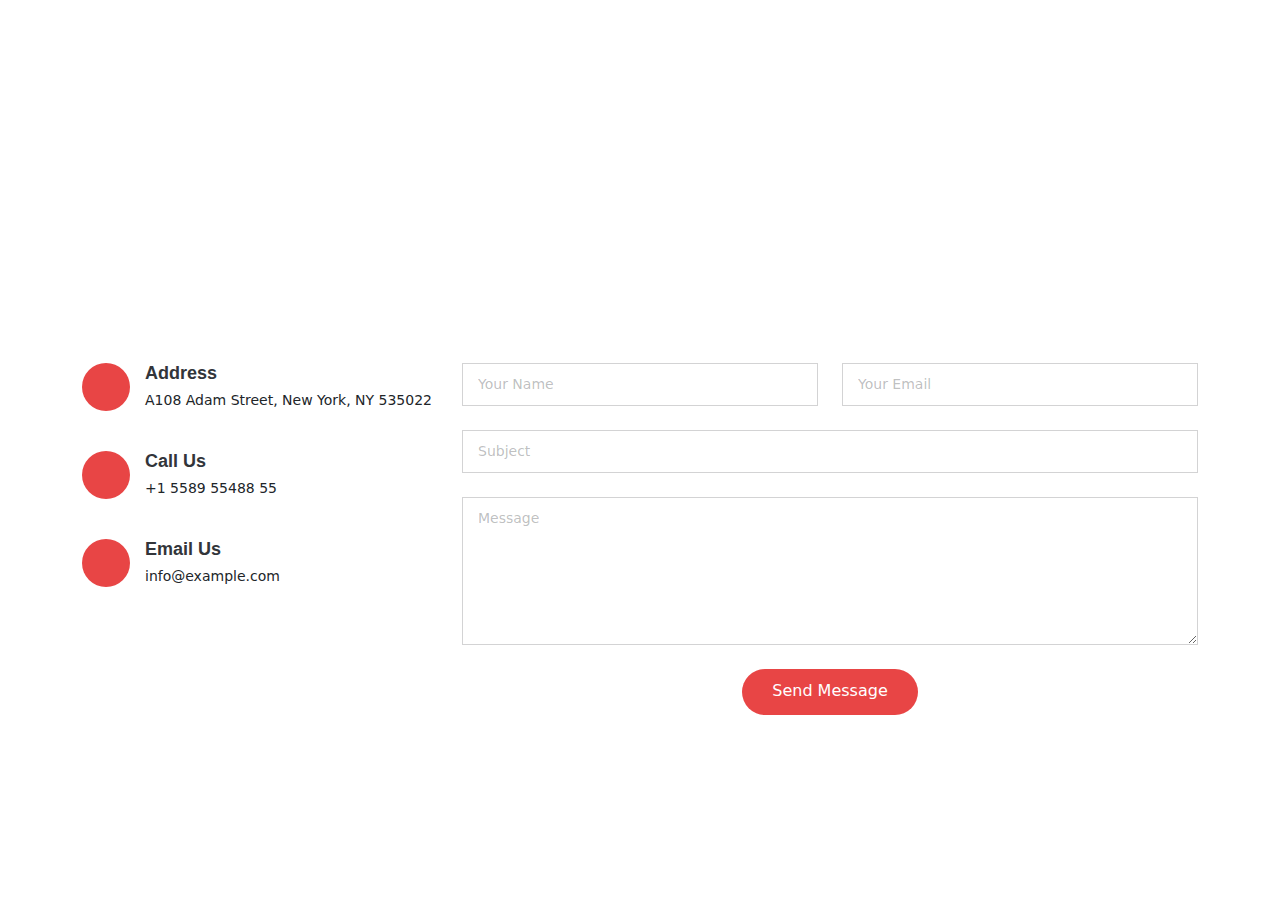
<file: contact.html>
<!DOCTYPE html>
<html lang="en">
<head>
     <!--Boostrap Links-->
     <link href="https://cdn.jsdelivr.net/npm/bootstrap@5.3.3/dist/css/bootstrap.min.css" rel="stylesheet">
     <script src="https://cdn.jsdelivr.net/npm/bootstrap@5.3.3/dist/js/bootstrap.bundle.min.js"></script>

     <link rel="stylesheet" href="contact.css">
    <meta charset="UTF-8">
    <meta name="viewport" content="width=device-width, initial-scale=1.0">
    <title>Document</title>
</head>
<body>
    <!-- Contact Section -->
    <section id="contact" class="contact section">

        <div class="mb-5" data-aos="fade-up" data-aos-delay="200">
          <iframe style="border:0; width: 100%; height: 300px;" src="https://www.google.com/maps/embed?pb=!1m14!1m8!1m3!1d48389.78314118045!2d-74.006138!3d40.710059!3m2!1i1024!2i768!4f13.1!3m3!1m2!1s0x89c25a22a3bda30d%3A0xb89d1fe6bc499443!2sDowntown%20Conference%20Center!5e0!3m2!1sen!2sus!4v1676961268712!5m2!1sen!2sus" frameborder="0" allowfullscreen="" loading="lazy" referrerpolicy="no-referrer-when-downgrade"></iframe>
        </div><!-- End Google Maps -->
  
        <div class="container" data-aos="fade-up" data-aos-delay="100">
  
          <div class="row gy-4">
  
            <div class="col-lg-4">
              <div class="info-item d-flex" data-aos="fade-up" data-aos-delay="300">
                <i class="bi bi-geo-alt flex-shrink-0"></i>
                <div>
                  <h3>Address</h3>
                  <p>A108 Adam Street, New York, NY 535022</p>
                </div>
              </div><!-- End Info Item -->
  
              <div class="info-item d-flex" data-aos="fade-up" data-aos-delay="400">
                <i class="bi bi-telephone flex-shrink-0"></i>
                <div>
                  <h3>Call Us</h3>
                  <p>+1 5589 55488 55</p>
                </div>
              </div><!-- End Info Item -->
  
              <div class="info-item d-flex" data-aos="fade-up" data-aos-delay="500">
                <i class="bi bi-envelope flex-shrink-0"></i>
                <div>
                  <h3>Email Us</h3>
                  <p>info@example.com</p>
                </div>
              </div><!-- End Info Item -->
  
            </div>
  
            <div class="col-lg-8">
              <form action="forms/contact.php" method="post" class="php-email-form" data-aos="fade-up" data-aos-delay="200">
                <div class="row gy-4">
  
                  <div class="col-md-6">
                    <input type="text" name="name" class="form-control" placeholder="Your Name" required="">
                  </div>
  
                  <div class="col-md-6 ">
                    <input type="email" class="form-control" name="email" placeholder="Your Email" required="">
                  </div>
  
                  <div class="col-md-12">
                    <input type="text" class="form-control" name="subject" placeholder="Subject" required="">
                  </div>
  
                  <div class="col-md-12">
                    <textarea class="form-control" name="message" rows="6" placeholder="Message" required=""></textarea>
                  </div>
  
                  <div class="col-md-12 text-center">
                    <div class="loading">Loading</div>
                    <div class="error-message"></div>
                    <div class="sent-message">Your message has been sent. Thank you!</div>
  
                    <button type="submit">Send Message</button>
                  </div>
  
                </div>
              </form>
            </div><!-- End Contact Form -->
  
          </div>
  
        </div>
  
      </section><!-- /Contact Section -->
    
</body>
</html>
</file>
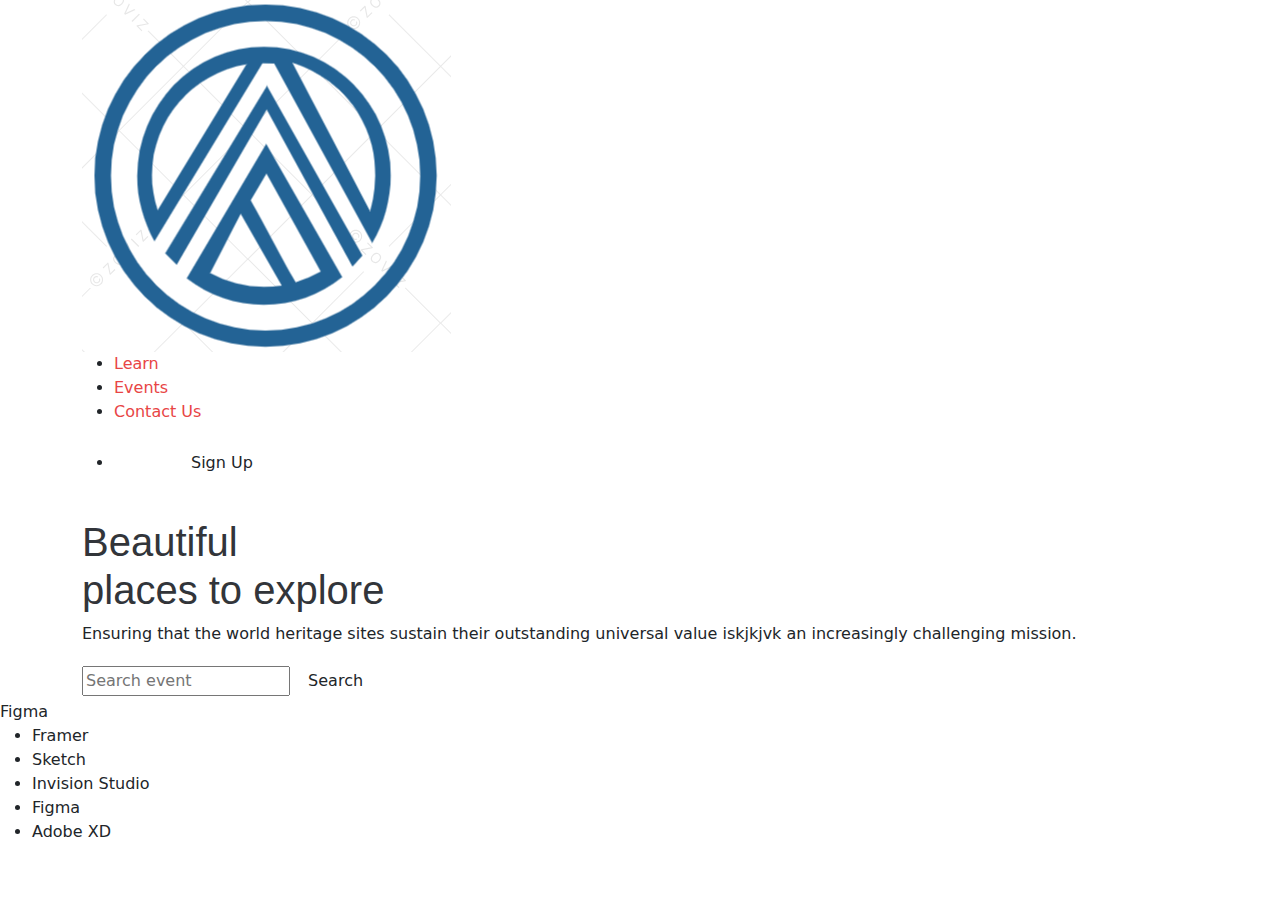
<file: drop.html>
<!DOCTYPE html>
<html>

<head>
      <meta name="viewport" content="width=device-width, initial-scale=1.0">
      <meta name="viewport" content="width=device-width, initial-scale=1.0">
      <meta name="viewport" content="width=device-width, initial-scale=1.0">
      <title>Beyond</title>
      
      <!--Boostrap Links-->
      <link href="https://cdn.jsdelivr.net/npm/bootstrap@5.3.3/dist/css/bootstrap.min.css" rel="stylesheet">
      <script src="https://cdn.jsdelivr.net/npm/bootstrap@5.3.3/dist/js/bootstrap.bundle.min.js"></script>
      
      <link rel="stylesheet" href="home.css">
</head>

<body>
      <div class="container">
            <nav>
                  <img src="images/logo.png" class="logo">
                  <ul>
                        <li><a href="#">Learn</a></li>
                        <li><a href="#">Events</a></li>
                        <li><a href="#">Contact Us</a></li>
                        <li><a href="#"><button class="btn"><img src="images/icon.png">Sign Up</button></a></li>
                  </ul>
                  
            </nav>

            <div class="content">
                  <h1>Beautiful<br> places to explore</h1>
                  <p>Ensuring that the world heritage sites sustain their outstanding
                        universal value iskjkjvk an increasingly challenging mission.</p>
                  <form>
                        <input type="text" placeholder="Search event">
                        <button type="submit" class="btn">Search</button>
                  </form>
            </div>
      </div>
      <div class="dropdown">
            <div class="select">
                  <span class="selected">Figma</span>
                         <div class="caret"></div>
            </div>
            <ul class="menu">
            <li>Framer</li>
            <li>Sketch</li>
            <li>Invision Studio</li>
            <li class="active">Figma</li>
            <li>Adobe XD</li>
            </ul>
            </div>

</body>

</html>
</file>
<file: contact.css>
:root {
  --default-font: "Open Sans", system-ui, -apple-system, "Segoe UI", Roboto, "Helvetica Neue", Arial, "Noto Sans", "Liberation Sans", sans-serif, "Apple Color Emoji", "Segoe UI Emoji", "Segoe UI Symbol", "Noto Color Emoji";
  --heading-font: "Montserrat", sans-serif;
  --nav-font: "Lato", sans-serif;
}

/* Global Colors */
:root {
  --background-color: #ffffff;
  --background-color-rgb: 255, 255, 255;
  --default-color: #212529;
  --default-color-rgb: 33, 37, 41;
  --accent-color: #e84545;
  --accent-color-rgb: 232, 69, 69;
  --heading-color: #32353a;
  --heading-color-rgb: 50, 53, 58;
  --contrast-color: #ffffff;
  --contrast-color-rgb: 255, 255, 255;
}

/* Nav Menu Colors */
:root {
  --nav-color: #3a3939;
  --nav-hover-color: #e84545;
  --nav-dropdown-color: #3a3939;
  --nav-dropdown-hover-color: #e84545;
  --nav-dropdown-background-color: #ffffff;
}

/* Smooth scroll */
:root {
  scroll-behavior: smooth;
}

/*--------------------------------------------------------------
# General
--------------------------------------------------------------*/
body {
  color: var(--default-color);
  background-color: var(--background-color);
  font-family: var(--default-font);
}

a {
  color: var(--accent-color);
  text-decoration: none;
  transition: 0.3s;
}

a:hover {
  color: rgba(var(--accent-color-rgb), 0.7);
  text-decoration: none;
}

h1,
h2,
h3,
h4,
h5,
h6 {
  color: var(--heading-color);
  font-family: var(--heading-font);
}

/*--------------------------------------------------------------
# Global Header
--------------------------------------------------------------*/
.header {
  --background-color: #ffffff;
  color: var(--default-color);
  background-color: var(--background-color);
  padding: 15px 0;
  transition: all 0.5s;
  z-index: 997;
}

.header .logo img {
  max-height: 40px;
  margin-right: 6px;
}

.header .logo h1 {
  font-size: 24px;
  margin: 0;
  font-weight: 600;
  color: var(--heading-color);
}

.header .logo span {
  color: var(--accent-color);
  font-size: 24px;
  font-weight: 600;
  padding-left: 3px;
}

.header .btn-getstarted,
.header .btn-getstarted:focus {
  color: var(--contrast-color);
  background: var(--accent-color);
  font-size: 14px;
  padding: 8px 26px;
  margin: 0;
  border-radius: 4px;
  transition: 0.3s;
}

.header .btn-getstarted:hover,
.header .btn-getstarted:focus:hover {
  color: var(--contrast-color);
  background: rgba(var(--accent-color-rgb), 0.85);
}

@media (max-width: 1200px) {
  .header .logo {
    order: 1;
  }

  .header .btn-getstarted {
    order: 2;
    margin: 0 15px 0 0;
    padding: 6px 20px;
  }

  .header .navmenu {
    order: 3;
  }
}

/* Global Header on page scroll
------------------------------*/
.scrolled .header {
  --background-color: #ffffff;
  --heading-color: #444444;
  --nav-color: #444444;
  --nav-hover-color: #e84545;
  box-shadow: 0 0 30px 10px rgba(0, 0, 0, 0.1);
}

/* Global Scroll Margin Top
------------------------------*/
section {
  scroll-margin-top: 90px;
}

@media (max-width: 1199px) {
  section {
    scroll-margin-top: 66px;
  }
}

/* Home Page Custom Header
------------------------------*/
.index-page .header {
  --background-color: rgba(255, 255, 255, 0);
  --heading-color: #ffffff;
  --nav-color: rgba(255, 255, 255, 0.515);
  --nav-hover-color: #ffffff;
}

/* Home Page Custom Header on page scroll
------------------------------*/
.index-page.scrolled .header {
  --background-color: #ffffff;
  --heading-color: #444444;
  --nav-color: #444444;
  --nav-hover-color: #d83535;
}

/*--------------------------------------------------------------
# Navigation Menu
--------------------------------------------------------------*/
/* Desktop Navigation */
@media (min-width: 1200px) {
  .navmenu {
    padding: 0;
  }

  .navmenu ul {
    margin: 0;
    padding: 0;
    display: flex;
    list-style: none;
    align-items: center;
  }

  .navmenu li {
    position: relative;
  }

  .navmenu a,
  .navmenu a:focus {
    color: var(--nav-color);
    padding: 18px 15px;
    font-size: 16px;
    font-family: var(--nav-font);
    font-weight: 400;
    display: flex;
    align-items: center;
    justify-content: space-between;
    white-space: nowrap;
    transition: 0.3s;
  }

  .navmenu a i,
  .navmenu a:focus i {
    font-size: 12px;
    line-height: 0;
    margin-left: 5px;
    transition: 0.3s;
  }

  .navmenu li:last-child a {
    padding-right: 0;
  }

  .navmenu li:hover>a,
  .navmenu .active,
  .navmenu .active:focus {
    color: var(--nav-hover-color);
  }

  .navmenu .dropdown ul {
    margin: 0;
    padding: 10px 0;
    background: var(--nav-dropdown-background-color);
    display: block;
    position: absolute;
    visibility: hidden;
    left: 14px;
    top: 130%;
    opacity: 0;
    transition: 0.3s;
    border-radius: 4px;
    z-index: 99;
  }

  .navmenu .dropdown ul li {
    min-width: 200px;
  }

  .navmenu .dropdown ul a {
    padding: 10px 20px;
    font-size: 15px;
    text-transform: none;
    color: var(--nav-dropdown-color);
  }

  .navmenu .dropdown ul a i {
    font-size: 12px;
  }

  .navmenu .dropdown ul a:hover,
  .navmenu .dropdown ul .active:hover,
  .navmenu .dropdown ul li:hover>a {
    color: var(--nav-dropdown-hover-color);
  }

  .navmenu .dropdown:hover>ul {
    opacity: 1;
    top: 100%;
    visibility: visible;
  }

  .navmenu .dropdown .dropdown ul {
    top: 0;
    left: -90%;
    visibility: hidden;
  }

  .navmenu .dropdown .dropdown:hover>ul {
    opacity: 1;
    top: 0;
    left: -100%;
    visibility: visible;
  }

  .navmenu .megamenu {
    position: static;
  }

  .navmenu .megamenu ul {
    margin: 0;
    padding: 10px;
    background: var(--nav-dropdown-background-color);
    box-shadow: 0px 0px 20px rgba(var(--default-color-rgb), 0.1);
    display: block;
    position: absolute;
    top: 130%;
    left: 0;
    right: 0;
    visibility: hidden;
    opacity: 0;
    display: flex;
    transition: 0.3s;
    border-radius: 4px;
    z-index: 99;
  }

  .navmenu .megamenu ul li {
    flex: 1;
  }

  .navmenu .megamenu ul li a,
  .navmenu .megamenu ul li:hover>a {
    padding: 10px 20px;
    font-size: 15px;
    color: var(--nav-dropdown-color);
  }

  .navmenu .megamenu ul li a:hover,
  .navmenu .megamenu ul li .active,
  .navmenu .megamenu ul li .active:hover {
    color: var(--nav-dropdown-hover-color);
  }

  .navmenu .megamenu:hover>ul {
    opacity: 1;
    top: 100%;
    visibility: visible;
  }

  .navmenu .dd-box-shadow {
    box-shadow: 0px 0px 30px rgba(var(--default-color-rgb), 0.15);
  }
}

/* Mobile Navigation */
@media (max-width: 1199px) {
  .mobile-nav-toggle {
    color: var(--nav-color);
    font-size: 28px;
    line-height: 0;
    margin-right: 10px;
    cursor: pointer;
    transition: color 0.3s;
  }

  .navmenu {
    padding: 0;
    z-index: 9997;
  }

  .navmenu ul {
    display: none;
    position: absolute;
    inset: 60px 20px 20px 20px;
    padding: 10px 0;
    margin: 0;
    border-radius: 6px;
    background-color: var(--nav-dropdown-background-color);
    overflow-y: auto;
    transition: 0.3s;
    z-index: 9998;
    box-shadow: 0px 0px 30px rgba(var(--default-color-rgb), 0.1);
  }

  .navmenu a,
  .navmenu a:focus {
    color: var(--nav-dropdown-color);
    padding: 10px 20px;
    font-family: var(--nav-font);
    font-size: 17px;
    font-weight: 500;
    display: flex;
    align-items: center;
    justify-content: space-between;
    white-space: nowrap;
    transition: 0.3s;
  }

  .navmenu a i,
  .navmenu a:focus i {
    font-size: 12px;
    line-height: 0;
    margin-left: 5px;
    width: 30px;
    height: 30px;
    display: flex;
    align-items: center;
    justify-content: center;
    border-radius: 50%;
    transition: 0.3s;
    background-color: rgba(var(--accent-color-rgb), 0.1);
  }

  .navmenu a i:hover,
  .navmenu a:focus i:hover {
    background-color: var(--accent-color);
    color: var(--contrast-color);
  }

  .navmenu a:hover,
  .navmenu .active,
  .navmenu .active:focus {
    color: var(--nav-dropdown-hover-color);
  }

  .navmenu .active i,
  .navmenu .active:focus i {
    background-color: var(--accent-color);
    color: var(--contrast-color);
    transform: rotate(180deg);
  }

  .navmenu .dropdown ul,
  .navmenu .megamenu ul {
    position: static;
    display: none;
    z-index: 99;
    padding: 10px 0;
    margin: 10px 20px;
    background-color: var(--nav-dropdown-background-color);
    transition: all 0.5s ease-in-out;
  }

  .navmenu .dropdown ul ul,
  .navmenu .megamenu ul ul {
    background-color: rgba(33, 37, 41, 0.1);
  }

  .navmenu .dropdown>.dropdown-active,
  .navmenu .megamenu>.dropdown-active {
    display: block;
    background-color: rgba(33, 37, 41, 0.03);
  }

  .mobile-nav-active {
    overflow: hidden;
  }

  .mobile-nav-active .mobile-nav-toggle {
    color: #fff;
    position: absolute;
    font-size: 32px;
    top: 15px;
    right: 15px;
    margin-right: 0;
    z-index: 9999;
  }

  .mobile-nav-active .navmenu {
    position: fixed;
    overflow: hidden;
    inset: 0;
    background: rgba(33, 37, 41, 0.8);
    transition: 0.3s;
  }

  .mobile-nav-active .navmenu>ul {
    display: block;
  }
}

/*--------------------------------------------------------------
# Footer
--------------------------------------------------------------*/
.footer {
  --background-color: #f4f4f4;
  color: var(--default-color);
  background-color: var(--background-color);
  font-size: 14px;
  padding-bottom: 50px;
}

.footer .footer-top {
  padding-top: 50px;
}

.footer .footer-about .logo {
  line-height: 0;
  margin-bottom: 25px;
}

.footer .footer-about .logo img {
  max-height: 40px;
  margin-right: 6px;
}

.footer .footer-about .logo span {
  color: var(--heading-color);
  font-size: 30px;
  font-weight: 700;
  letter-spacing: 1px;
  font-family: var(--heading-font);
}

.footer .footer-about p {
  font-size: 14px;
  font-family: var(--heading-font);
}

.footer .social-links a {
  display: flex;
  align-items: center;
  justify-content: center;
  width: 40px;
  height: 40px;
  border-radius: 50%;
  border: 1px solid rgba(var(--default-color-rgb), 0.5);
  font-size: 16px;
  color: rgba(var(--default-color-rgb), 0.5);
  margin-right: 10px;
  transition: 0.3s;
}

.footer .social-links a:hover {
  color: var(--accent-color);
  border-color: var(--accent-color);
}

.footer h4 {
  color: var(--heading-color);
  font-size: 16px;
  font-weight: bold;
  position: relative;
  padding-bottom: 12px;
}

.footer .footer-links {
  margin-bottom: 30px;
}

.footer .footer-links ul {
  list-style: none;
  padding: 0;
  margin: 0;
}

.footer .footer-links ul i {
  padding-right: 2px;
  font-size: 12px;
  line-height: 0;
}

.footer .footer-links ul li {
  padding: 10px 0;
  display: flex;
  align-items: center;
}

.footer .footer-links ul li:first-child {
  padding-top: 0;
}

.footer .footer-links ul a {
  color: rgba(var(--default-color-rgb), 0.8);
  display: inline-block;
  line-height: 1;
}

.footer .footer-links ul a:hover {
  color: var(--accent-color);
}

.footer .footer-contact p {
  margin-bottom: 5px;
}

.footer .copyright {
  padding-top: 25px;
  padding-bottom: 25px;
  background-color: rgba(var(--default-color-rgb), 0.05);
}

.footer .copyright p {
  margin-bottom: 0;
}

.footer .credits {
  margin-top: 6px;
  font-size: 13px;
}

/*--------------------------------------------------------------
# Scroll Top Button
--------------------------------------------------------------*/
.scroll-top {
  position: fixed;
  visibility: hidden;
  opacity: 0;
  right: 15px;
  bottom: 15px;
  z-index: 99999;
  background-color: var(--accent-color);
  width: 40px;
  height: 40px;
  border-radius: 4px;
  transition: all 0.4s;
}

.scroll-top i {
  font-size: 24px;
  color: #ffffff;
  line-height: 0;
}

.scroll-top:hover {
  background-color: rgba(var(--accent-color-rgb), 0.8);
  color: #ffffff;
}

.scroll-top.active {
  visibility: visible;
  opacity: 1;
}

/*--------------------------------------------------------------
# Preloader
--------------------------------------------------------------*/
#preloader {
  position: fixed;
  inset: 0;
  z-index: 9999;
  overflow: hidden;
  background-color: var(--background-color);
  transition: all 0.6s ease-out;
  width: 100%;
  height: 100vh;
  display: flex;
  align-items: center;
  justify-content: center;
}

#preloader div {
  width: 13px;
  height: 13px;
  background-color: var(--accent-color);
  border-radius: 50%;
  animation-timing-function: cubic-bezier(0, 1, 1, 0);
  position: absolute;
  left: 50%;
}

#preloader div:nth-child(1) {
  left: calc(50% + 8px);
  animation: animate-preloader-1 0.6s infinite;
}

#preloader div:nth-child(2) {
  left: calc(50% + 8px);
  animation: animate-preloader-2 0.6s infinite;
}

#preloader div:nth-child(3) {
  left: calc(50% + 32px);
  animation: animate-preloader-2 0.6s infinite;
}

#preloader div:nth-child(4) {
  left: calc(50% + 56px);
  animation: animate-preloader-3 0.6s infinite;
}

@keyframes animate-preloader-1 {
  0% {
    transform: scale(0);
  }

  100% {
    transform: scale(1);
  }
}

@keyframes animate-preloader-3 {
  0% {
    transform: scale(1);
  }

  100% {
    transform: scale(0);
  }
}

@keyframes animate-preloader-2 {
  0% {
    transform: translate(0, 0);
  }

  100% {
    transform: translate(24px, 0);
  }
}

/*--------------------------------------------------------------
# Disable aos animation delay on mobile devices
--------------------------------------------------------------*/
@media screen and (max-width: 768px) {
  [data-aos-delay] {
    transition-delay: 0 !important;
  }
}

/*--------------------------------------------------------------
# Sections
--------------------------------------------------------------*/
section,
.section {
  color: var(--default-color);
  background-color: var(--background-color);
  padding: 60px 0;
  overflow: clip;
}

/*--------------------------------------------------------------
# Section Title
--------------------------------------------------------------*/
.section-title {
  text-align: center;
  padding-bottom: 60px;
}

.section-title h2 {
  font-size: 32px;
  font-weight: 700;
  position: relative;
}

.section-title h2:before,
.section-title h2:after {
  content: "";
  width: 50px;
  height: 2px;
  background: var(--accent-color);
  display: inline-block;
}

.section-title h2:before {
  margin: 0 15px 10px 0;
}

.section-title h2:after {
  margin: 0 0 10px 15px;
}

.section-title p {
  margin-bottom: 0;
}

/*--------------------------------------------------------------
# Page Title & Breadcrumbs
--------------------------------------------------------------*/
.page-title {
  color: var(--default-color);
  background-color: var(--background-color);
}

.page-title .heading {
  padding: 80px 0;
  border-top: 1px solid rgba(var(--default-color-rgb), 0.1);
}

.page-title .heading h1 {
  font-size: 38px;
  font-weight: 700;
  color: var(--heading-color);
}

.page-title nav {
  background-color: rgba(var(--default-color-rgb), 0.05);
  padding: 20px 0;
}

.page-title nav ol {
  display: flex;
  flex-wrap: wrap;
  list-style: none;
  margin: 0;
  font-size: 16px;
  font-weight: 600;
}

.page-title nav ol li+li {
  padding-left: 10px;
}

.page-title nav ol li+li::before {
  content: "/";
  display: inline-block;
  padding-right: 10px;
  color: rgba(var(--default-color-rgb), 0.3);
}

/*--------------------------------------------------------------
# Home Page
--------------------------------------------------------------*/
/* Hero Section - Home Page
------------------------------*/
.hero {
  --default-color: #ffffff;
  --default-color-rgb: 255, 255, 255;
  --background-color: #000000;
  --background-color-rgb: 0, 0, 0;
  width: 100%;
  min-height: 100vh;
  position: relative;
  padding: 160px 0 80px 0;
  display: flex;
  align-items: center;
  justify-content: center;
}

.hero img {
  position: absolute;
  inset: 0;
  display: block;
  width: 100%;
  height: 100%;
  -o-object-fit: cover;
  object-fit: cover;
  z-index: 1;
}

.hero:before {
  content: "";
  background: rgba(var(--background-color-rgb), 0.5);
  position: absolute;
  inset: 0;
  z-index: 2;
}

.hero .container {
  position: relative;
  z-index: 3;
}

.hero h2 {
  color: var(--contrast-color);
  margin: 0;
  font-size: 44px;
  font-weight: 700;
}

.hero p {
  color: rgba(var(--default-color-rgb), 0.8);
  margin: 5px 0 0 0;
  font-size: 20px;
}

.hero .sign-up-form {
  margin-top: 20px;
  padding: 10px;
  border-radius: 7px;
  background: #fff;
  box-shadow: 0 15px 30px 0 rgba(0, 0, 0, 0.1);
}

.hero .sign-up-form .form-control {
  border: none;
}

.hero .sign-up-form .form-control:active,
.hero .sign-up-form .form-control:focus {
  outline: none;
  box-shadow: none;
}

.hero .sign-up-form input[type=submit] {
  box-shadow: 0 15px 30px 0 rgba(0, 0, 0, 0.2);
  background-color: var(--accent-color);
  border-color: var(--accent-color);
  padding: 8px 20px 10px 20px;
  border-radius: 7px;
  color: var(--contrast-color);
}

.hero .sign-up-form input[type=submit]:hover {
  background-color: rgba(var(--accent-color-rgb), 0.9);
}

@media (max-width: 768px) {
  .hero h2 {
    font-size: 32px;
  }

  .hero p {
    font-size: 18px;
  }
}



/*--------------------------------------------------------------
# Contact Section
--------------------------------------------------------------*/
.contact {
    padding-top: 8px;
    padding-bottom: 40px;
  }
  
  .contact .info-item+.info-item {
    margin-top: 40px;
  }
  
  .contact .info-item i {
    color: var(--contrast-color);
    background: var(--accent-color);
    font-size: 20px;
    width: 48px;
    height: 48px;
    display: flex;
    justify-content: center;
    align-items: center;
    border-radius: 50px;
    transition: all 0.3s ease-in-out;
    margin-right: 15px;
  }
  
  .contact .info-item h3 {
    padding: 0;
    font-size: 18px;
    font-weight: 700;
    margin-bottom: 5px;
  }
  
  .contact .info-item p {
    padding: 0;
    margin-bottom: 0;
    font-size: 14px;
  }
  
  .contact .php-email-form {
    height: 100%;
  }
  
  .contact .php-email-form .error-message {
    display: none;
    background: #df1529;
    color: #ffffff;
    text-align: left;
    padding: 15px;
    margin-bottom: 24px;
    font-weight: 600;
  }
  
  .contact .php-email-form .sent-message {
    display: none;
    color: #ffffff;
    background: #059652;
    text-align: center;
    padding: 15px;
    margin-bottom: 24px;
    font-weight: 600;
  }
  
  .contact .php-email-form .loading {
    display: none;
    background: var(--background-color);
    text-align: center;
    padding: 15px;
    margin-bottom: 24px;
  }
  
  .contact .php-email-form .loading:before {
    content: "";
    display: inline-block;
    border-radius: 50%;
    width: 24px;
    height: 24px;
    margin: 0 10px -6px 0;
    border: 3px solid var(--accent-color);
    border-top-color: var(--background-color);
    animation: animate-loading 1s linear infinite;
  }
  
  .contact .php-email-form input[type=text],
  .contact .php-email-form input[type=email],
  .contact .php-email-form textarea {
    font-size: 14px;
    padding: 10px 15px;
    box-shadow: none;
    border-radius: 0;
    color: var(--default-color);
    background-color: rgba(var(--background-color-rgb), 0.5);
    border-color: rgba(var(--default-color-rgb), 0.2);
  }
  
  .contact .php-email-form input[type=text]:focus,
  .contact .php-email-form input[type=email]:focus,
  .contact .php-email-form textarea:focus {
    border-color: var(--accent-color);
  }
  
  .contact .php-email-form input[type=text]::placeholder,
  .contact .php-email-form input[type=email]::placeholder,
  .contact .php-email-form textarea::placeholder {
    color: rgba(var(--default-color-rgb), 0.3);
  }
  
  .contact .php-email-form button[type=submit] {
    color: var(--contrast-color);
    background: var(--accent-color);
    border: 0;
    padding: 10px 30px 12px 30px;
    transition: 0.4s;
    border-radius: 50px;
  }
  
  .contact .php-email-form button[type=submit]:hover {
    background: rgba(var(--accent-color-rgb), 0.8);
  }
  
  @keyframes animate-loading {
    0% {
      transform: rotate(0deg);
    }
  
    100% {
      transform: rotate(360deg);
    }
  }
</file>
<file: home.css>
:root {
  --default-font: "Open Sans", system-ui, -apple-system, "Segoe UI", Roboto, "Helvetica Neue", Arial, "Noto Sans", "Liberation Sans", sans-serif, "Apple Color Emoji", "Segoe UI Emoji", "Segoe UI Symbol", "Noto Color Emoji";
  --heading-font: "Montserrat", sans-serif;
  --nav-font: "Lato", sans-serif;
}

/* Global Colors */
:root {
  --background-color: #ffffff;
  --background-color-rgb: 255, 255, 255;
  --default-color: #212529;
  --default-color-rgb: 33, 37, 41;
  --accent-color: #e84545;
  --accent-color-rgb: 232, 69, 69;
  --heading-color: #32353a;
  --heading-color-rgb: 50, 53, 58;
  --contrast-color: #ffffff;
  --contrast-color-rgb: 255, 255, 255;
}

/* Nav Menu Colors */
:root {
  --nav-color: #3a3939;
  --nav-hover-color: #e84545;
  --nav-dropdown-color: #3a3939;
  --nav-dropdown-hover-color: #e84545;
  --nav-dropdown-background-color: #ffffff;
}

/* Smooth scroll */
:root {
  scroll-behavior: smooth;
}

/*--------------------------------------------------------------
# General
--------------------------------------------------------------*/
body {
  color: var(--default-color);
  background-color: var(--background-color);
  font-family: var(--default-font);
}

a {
  color: var(--accent-color);
  text-decoration: none;
  transition: 0.3s;
}

a:hover {
  color: rgba(var(--accent-color-rgb), 0.7);
  text-decoration: none;
}

h1,
h2,
h3,
h4,
h5,
h6 {
  color: var(--heading-color);
  font-family: var(--heading-font);
}

/*--------------------------------------------------------------
# Global Header
--------------------------------------------------------------*/
.header {
  --background-color: #ffffff;
  color: var(--default-color);
  background-color: var(--background-color);
  padding: 15px 0;
  transition: all 0.5s;
  z-index: 997;
}

.header .logo img {
  max-height: 40px;
  margin-right: 6px;
}

.header .logo h1 {
  font-size: 24px;
  margin: 0;
  font-weight: 600;
  color: var(--heading-color);
}

.header .logo span {
  color: var(--accent-color);
  font-size: 24px;
  font-weight: 600;
  padding-left: 3px;
}

.header .btn-getstarted,
.header .btn-getstarted:focus {
  color: var(--contrast-color);
  background: var(--accent-color);
  font-size: 14px;
  padding: 8px 26px;
  margin: 0;
  border-radius: 4px;
  transition: 0.3s;
}

.header .btn-getstarted:hover,
.header .btn-getstarted:focus:hover {
  color: var(--contrast-color);
  background: rgba(var(--accent-color-rgb), 0.85);
}

@media (max-width: 1200px) {
  .header .logo {
    order: 1;
  }

  .header .btn-getstarted {
    order: 2;
    margin: 0 15px 0 0;
    padding: 6px 20px;
  }

  .header .navmenu {
    order: 3;
  }
}

/* Global Header on page scroll
------------------------------*/
.scrolled .header {
  --background-color: #ffffff;
  --heading-color: #444444;
  --nav-color: #444444;
  --nav-hover-color: #e84545;
  box-shadow: 0 0 30px 10px rgba(0, 0, 0, 0.1);
}

/* Global Scroll Margin Top
------------------------------*/
section {
  scroll-margin-top: 90px;
}

@media (max-width: 1199px) {
  section {
    scroll-margin-top: 66px;
  }
}

/* Home Page Custom Header
------------------------------*/
.index-page .header {
  --background-color: rgba(255, 255, 255, 0);
  --heading-color: #ffffff;
  --nav-color: rgba(255, 255, 255, 0.515);
  --nav-hover-color: #ffffff;
}

/* Home Page Custom Header on page scroll
------------------------------*/
.index-page.scrolled .header {
  --background-color: #ffffff;
  --heading-color: #444444;
  --nav-color: #444444;
  --nav-hover-color: #d83535;
}

/*--------------------------------------------------------------
# Navigation Menu
--------------------------------------------------------------*/
/* Desktop Navigation */
@media (min-width: 1200px) {
  .navmenu {
    padding: 0;
  }

  .navmenu ul {
    margin: 0;
    padding: 0;
    display: flex;
    list-style: none;
    align-items: center;
  }

  .navmenu li {
    position: relative;
  }

  .navmenu a,
  .navmenu a:focus {
    color: var(--nav-color);
    padding: 18px 15px;
    font-size: 16px;
    font-family: var(--nav-font);
    font-weight: 400;
    display: flex;
    align-items: center;
    justify-content: space-between;
    white-space: nowrap;
    transition: 0.3s;
  }

  .navmenu a i,
  .navmenu a:focus i {
    font-size: 12px;
    line-height: 0;
    margin-left: 5px;
    transition: 0.3s;
  }

  .navmenu li:last-child a {
    padding-right: 0;
  }

  .navmenu li:hover>a,
  .navmenu .active,
  .navmenu .active:focus {
    color: var(--nav-hover-color);
  }

  .navmenu .dropdown ul {
    margin: 0;
    padding: 10px 0;
    background: var(--nav-dropdown-background-color);
    display: block;
    position: absolute;
    visibility: hidden;
    left: 14px;
    top: 130%;
    opacity: 0;
    transition: 0.3s;
    border-radius: 4px;
    z-index: 99;
  }

  .navmenu .dropdown ul li {
    min-width: 200px;
  }

  .navmenu .dropdown ul a {
    padding: 10px 20px;
    font-size: 15px;
    text-transform: none;
    color: var(--nav-dropdown-color);
  }

  .navmenu .dropdown ul a i {
    font-size: 12px;
  }

  .navmenu .dropdown ul a:hover,
  .navmenu .dropdown ul .active:hover,
  .navmenu .dropdown ul li:hover>a {
    color: var(--nav-dropdown-hover-color);
  }

  .navmenu .dropdown:hover>ul {
    opacity: 1;
    top: 100%;
    visibility: visible;
  }

  .navmenu .dropdown .dropdown ul {
    top: 0;
    left: -90%;
    visibility: hidden;
  }

  .navmenu .dropdown .dropdown:hover>ul {
    opacity: 1;
    top: 0;
    left: -100%;
    visibility: visible;
  }

  .navmenu .megamenu {
    position: static;
  }

  .navmenu .megamenu ul {
    margin: 0;
    padding: 10px;
    background: var(--nav-dropdown-background-color);
    box-shadow: 0px 0px 20px rgba(var(--default-color-rgb), 0.1);
    display: block;
    position: absolute;
    top: 130%;
    left: 0;
    right: 0;
    visibility: hidden;
    opacity: 0;
    display: flex;
    transition: 0.3s;
    border-radius: 4px;
    z-index: 99;
  }

  .navmenu .megamenu ul li {
    flex: 1;
  }

  .navmenu .megamenu ul li a,
  .navmenu .megamenu ul li:hover>a {
    padding: 10px 20px;
    font-size: 15px;
    color: var(--nav-dropdown-color);
  }

  .navmenu .megamenu ul li a:hover,
  .navmenu .megamenu ul li .active,
  .navmenu .megamenu ul li .active:hover {
    color: var(--nav-dropdown-hover-color);
  }

  .navmenu .megamenu:hover>ul {
    opacity: 1;
    top: 100%;
    visibility: visible;
  }

  .navmenu .dd-box-shadow {
    box-shadow: 0px 0px 30px rgba(var(--default-color-rgb), 0.15);
  }
}

/* Mobile Navigation */
@media (max-width: 1199px) {
  .mobile-nav-toggle {
    color: var(--nav-color);
    font-size: 28px;
    line-height: 0;
    margin-right: 10px;
    cursor: pointer;
    transition: color 0.3s;
  }

  .navmenu {
    padding: 0;
    z-index: 9997;
  }

  .navmenu ul {
    display: none;
    position: absolute;
    inset: 60px 20px 20px 20px;
    padding: 10px 0;
    margin: 0;
    border-radius: 6px;
    background-color: var(--nav-dropdown-background-color);
    overflow-y: auto;
    transition: 0.3s;
    z-index: 9998;
    box-shadow: 0px 0px 30px rgba(var(--default-color-rgb), 0.1);
  }

  .navmenu a,
  .navmenu a:focus {
    color: var(--nav-dropdown-color);
    padding: 10px 20px;
    font-family: var(--nav-font);
    font-size: 17px;
    font-weight: 500;
    display: flex;
    align-items: center;
    justify-content: space-between;
    white-space: nowrap;
    transition: 0.3s;
  }

  .navmenu a i,
  .navmenu a:focus i {
    font-size: 12px;
    line-height: 0;
    margin-left: 5px;
    width: 30px;
    height: 30px;
    display: flex;
    align-items: center;
    justify-content: center;
    border-radius: 50%;
    transition: 0.3s;
    background-color: rgba(var(--accent-color-rgb), 0.1);
  }

  .navmenu a i:hover,
  .navmenu a:focus i:hover {
    background-color: var(--accent-color);
    color: var(--contrast-color);
  }

  .navmenu a:hover,
  .navmenu .active,
  .navmenu .active:focus {
    color: var(--nav-dropdown-hover-color);
  }

  .navmenu .active i,
  .navmenu .active:focus i {
    background-color: var(--accent-color);
    color: var(--contrast-color);
    transform: rotate(180deg);
  }

  .navmenu .dropdown ul,
  .navmenu .megamenu ul {
    position: static;
    display: none;
    z-index: 99;
    padding: 10px 0;
    margin: 10px 20px;
    background-color: var(--nav-dropdown-background-color);
    transition: all 0.5s ease-in-out;
  }

  .navmenu .dropdown ul ul,
  .navmenu .megamenu ul ul {
    background-color: rgba(33, 37, 41, 0.1);
  }

  .navmenu .dropdown>.dropdown-active,
  .navmenu .megamenu>.dropdown-active {
    display: block;
    background-color: rgba(33, 37, 41, 0.03);
  }

  .mobile-nav-active {
    overflow: hidden;
  }

  .mobile-nav-active .mobile-nav-toggle {
    color: #fff;
    position: absolute;
    font-size: 32px;
    top: 15px;
    right: 15px;
    margin-right: 0;
    z-index: 9999;
  }

  .mobile-nav-active .navmenu {
    position: fixed;
    overflow: hidden;
    inset: 0;
    background: rgba(33, 37, 41, 0.8);
    transition: 0.3s;
  }

  .mobile-nav-active .navmenu>ul {
    display: block;
  }
}

/*--------------------------------------------------------------
# Scroll Top Button
--------------------------------------------------------------*/
.scroll-top {
  position: fixed;
  visibility: hidden;
  opacity: 0;
  right: 15px;
  bottom: 15px;
  z-index: 99999;
  background-color: var(--accent-color);
  width: 40px;
  height: 40px;
  border-radius: 4px;
  transition: all 0.4s;
}

.scroll-top i {
  font-size: 24px;
  color: #ffffff;
  line-height: 0;
}

.scroll-top:hover {
  background-color: rgba(var(--accent-color-rgb), 0.8);
  color: #ffffff;
}

.scroll-top.active {
  visibility: visible;
  opacity: 1;
}

/*--------------------------------------------------------------
# Preloader
--------------------------------------------------------------*/
#preloader {
  position: fixed;
  inset: 0;
  z-index: 9999;
  overflow: hidden;
  background-color: var(--background-color);
  transition: all 0.6s ease-out;
  width: 100%;
  height: 100vh;
  display: flex;
  align-items: center;
  justify-content: center;
}

#preloader div {
  width: 13px;
  height: 13px;
  background-color: var(--accent-color);
  border-radius: 50%;
  animation-timing-function: cubic-bezier(0, 1, 1, 0);
  position: absolute;
  left: 50%;
}

#preloader div:nth-child(1) {
  left: calc(50% + 8px);
  animation: animate-preloader-1 0.6s infinite;
}

#preloader div:nth-child(2) {
  left: calc(50% + 8px);
  animation: animate-preloader-2 0.6s infinite;
}

#preloader div:nth-child(3) {
  left: calc(50% + 32px);
  animation: animate-preloader-2 0.6s infinite;
}

#preloader div:nth-child(4) {
  left: calc(50% + 56px);
  animation: animate-preloader-3 0.6s infinite;
}

@keyframes animate-preloader-1 {
  0% {
    transform: scale(0);
  }

  100% {
    transform: scale(1);
  }
}

@keyframes animate-preloader-3 {
  0% {
    transform: scale(1);
  }

  100% {
    transform: scale(0);
  }
}

@keyframes animate-preloader-2 {
  0% {
    transform: translate(0, 0);
  }

  100% {
    transform: translate(24px, 0);
  }
}

/*--------------------------------------------------------------
# Disable aos animation delay on mobile devices
--------------------------------------------------------------*/
@media screen and (max-width: 768px) {
  [data-aos-delay] {
    transition-delay: 0 !important;
  }
}

/*--------------------------------------------------------------
# Sections
--------------------------------------------------------------*/
section,
.section {
  color: var(--default-color);
  background-color: var(--background-color);
  padding: 60px 0;
  overflow: clip;
}

/*--------------------------------------------------------------
# Section Title
--------------------------------------------------------------*/
.section-title {
  text-align: center;
  padding-bottom: 60px;
}

.section-title h2 {
  font-size: 32px;
  font-weight: 700;
  position: relative;
}

.section-title h2:before,
.section-title h2:after {
  content: "";
  width: 50px;
  height: 2px;
  background: var(--accent-color);
  display: inline-block;
}

.section-title h2:before {
  margin: 0 15px 10px 0;
}

.section-title h2:after {
  margin: 0 0 10px 15px;
}

.section-title p {
  margin-bottom: 0;
}

/*--------------------------------------------------------------
# Page Title & Breadcrumbs
--------------------------------------------------------------*/
.page-title {
  color: var(--default-color);
  background-color: var(--background-color);
}

.page-title .heading {
  padding: 80px 0;
  border-top: 1px solid rgba(var(--default-color-rgb), 0.1);
}

.page-title .heading h1 {
  font-size: 38px;
  font-weight: 700;
  color: var(--heading-color);
}

.page-title nav {
  background-color: rgba(var(--default-color-rgb), 0.05);
  padding: 20px 0;
}

.page-title nav ol {
  display: flex;
  flex-wrap: wrap;
  list-style: none;
  margin: 0;
  font-size: 16px;
  font-weight: 600;
}

.page-title nav ol li+li {
  padding-left: 10px;
}

.page-title nav ol li+li::before {
  content: "/";
  display: inline-block;
  padding-right: 10px;
  color: rgba(var(--default-color-rgb), 0.3);
}

/*--------------------------------------------------------------
# Home Page
--------------------------------------------------------------*/
/* Hero Section - Home Page
------------------------------*/
.hero {
  --default-color: #ffffff;
  --default-color-rgb: 255, 255, 255;
  --background-color: #000000;
  --background-color-rgb: 0, 0, 0;
  width: 100%;
  min-height: 100vh;
  position: relative;
  padding: 160px 0 80px 0;
  display: flex;
  align-items: center;
  justify-content: center;
}

.hero img {
  position: absolute;
  inset: 0;
  display: block;
  width: 100%;
  height: 100%;
  -o-object-fit: cover;
  object-fit: cover;
  z-index: 1;
}

.hero:before {
  content: "";
  background: rgba(var(--background-color-rgb), 0.5);
  position: absolute;
  inset: 0;
  z-index: 2;
}

.hero .container {
  position: relative;
  z-index: 3;
}

.hero h2 {
  color: var(--contrast-color);
  margin: 0;
  font-size: 44px;
  font-weight: 700;
}

.hero p {
  color: rgba(var(--default-color-rgb), 0.8);
  margin: 5px 0 0 0;
  font-size: 20px;
}

.hero .sign-up-form {
  margin-top: 20px;
  padding: 10px;
  border-radius: 7px;
  background: #fff;
  box-shadow: 0 15px 30px 0 rgba(0, 0, 0, 0.1);
}

.hero .sign-up-form .form-control {
  border: none;
}

.hero .sign-up-form .form-control:active,
.hero .sign-up-form .form-control:focus {
  outline: none;
  box-shadow: none;
}

.hero .sign-up-form input[type=submit] {
  box-shadow: 0 15px 30px 0 rgba(0, 0, 0, 0.2);
  background-color: var(--accent-color);
  border-color: var(--accent-color);
  padding: 8px 20px 10px 20px;
  border-radius: 7px;
  color: var(--contrast-color);
}

.hero .sign-up-form input[type=submit]:hover {
  background-color: rgba(var(--accent-color-rgb), 0.9);
}

@media (max-width: 768px) {
  .hero h2 {
    font-size: 32px;
  }

  .hero p {
    font-size: 18px;
  }
}
/* Services Section - Home Page
------------------------------*/
.services .service-item {
  position: relative;
  padding-top: 40px;
}

.services .service-item:before {
  content: "";
  position: absolute;
  top: 0;
  left: 0;
  right: 0;
  height: 2px;
  background: rgba(var(--default-color-rgb), 0.1);
}

.services .service-item::after {
  content: "";
  position: absolute;
  top: 0;
  left: 0;
  width: 30px;
  height: 2px;
  background: var(--accent-color);
  border-right: 5px solid var(--background-color);
}

.services .service-item .icon {
  width: 48px;
  height: 48px;
  position: relative;
  margin-right: 50px;
  line-height: 0;
}

.services .service-item .icon i {
  color: rgba(var(--default-color-rgb), 0.7);
  font-size: 56px;
  transition: ease-in-out 0.3s;
  z-index: 2;
  position: relative;
}

.services .service-item .icon:before {
  position: absolute;
  content: "";
  height: 30px;
  width: 30px;
  background: rgba(var(--accent-color-rgb), 0.3);
  border-radius: 50px;
  z-index: 1;
  bottom: -15px;
  right: -15px;
  transition: 0.3s;
}

.services .service-item .title {
  font-weight: 700;
  margin-bottom: 15px;
  font-size: 18px;
}

.services .service-item .title a {
  color: var(--heading-color);
}

.services .service-item .title a:hover {
  color: var(--accent-color);
}

.services .service-item .description {
  line-height: 24px;
  font-size: 14px;
}
/* Stats Section - Home Page
------------------------------*/
.stats {
  --default-color: #ffffff;
  --default-color-rgb: 255, 255, 255;
  --background-color: #000000;
  --background-color-rgb: 0, 0, 0;
  position: relative;
  padding: 120px 0;
}

.stats img {
  position: absolute;
  inset: 0;
  display: block;
  width: 100%;
  height: 100%;
  -o-object-fit: cover;
  object-fit: cover;
  z-index: 1;
}

.stats:before {
  content: "";
  background: rgba(var(--background-color-rgb), 0.6);
  position: absolute;
  inset: 0;
  z-index: 2;
}

.stats .container {
  position: relative;
  z-index: 3;
}

.stats .stats-item {
  padding: 30px;
  width: 100%;
}

.stats .stats-item span {
  font-size: 48px;
  display: block;
  color: var(--default-color);
  font-weight: 700;
}

.stats .stats-item p {
  padding: 0;
  margin: 0;
  font-family: var(--heading-font);
  font-size: 16px;
  font-weight: 700;
  color: rgba(var(--default-color-rgb), 0.6);
}
/* Recent-posts Section - Home Page
------------------------------*/
.recent-posts article {
  box-shadow: 0 4px 16px rgba(var(--default-color-rgb), 0.1);
  padding: 30px;
  height: 100%;
  border-radius: 10px;
  overflow: hidden;
}

.recent-posts .post-img {
  max-height: 240px;
  margin: -30px -30px 15px -30px;
  overflow: hidden;
}

.recent-posts .post-category {
  font-size: 16px;
  color: rgba(var(--default-color-rgb), 0.5);
  margin-bottom: 10px;
}

.recent-posts .title {
  font-size: 20px;
  font-weight: 600;
  padding: 0;
  margin: 0 0 20px 0;
}

.recent-posts .title a {
  color: var(--heading-color);
  transition: 0.3s;
}

.recent-posts .title a:hover {
  color: var(--accent-color);
}

.recent-posts .post-author-img {
  width: 50px;
  border-radius: 50%;
  margin-right: 15px;
}

.recent-posts .post-author {
  font-weight: 600;
  margin-bottom: 5px;
}

.recent-posts .post-date {
  font-size: 14px;
  color: rgba(var(--default-color-rgb), 0.5);
  margin-bottom: 0;
}
/*--------------------------------------------------------------
# About Section
--------------------------------------------------------------*/
.about .content h3 {
  font-size: 2rem;
  font-weight: 700;
}

.about .content ul {
  list-style: none;
  padding: 0;
}

.about .content ul li {
  padding-bottom: 10px;
}

.about .content ul i {
  font-size: 1.25rem;
  margin-right: 4px;
  color: var(--accent-color);
}

.about .content p:last-child {
  margin-bottom: 0;
}

.about .content .read-more {
  background: var(--accent-color);
  color: var(--contrast-color);
  font-family: var(--heading-font);
  font-weight: 500;
  font-size: 15px;
  letter-spacing: 1px;
  padding: 10px 24px 12px 24px;
  border-radius: 50px;
  transition: 0.3s;
  display: inline-flex;
  align-items: center;
  justify-content: center;
}

.about .content .read-more i {
  font-size: 18px;
  margin-left: 5px;
  line-height: 0;
  transition: 0.3s;
}

.about .content .read-more:hover {
  background: rgba(var(--accent-color-rgb), 0.8);
  padding-right: 19px;
}

.about .content .read-more:hover i {
  margin-left: 10px;
}
/*--------------------------------------------------------------
# Counts Section
--------------------------------------------------------------*/
.counts {
  --background-color: #f6f7f6;
  padding: 25px 0;
}

.counts .stats-item {
  padding: 30px;
  width: 100%;
}

.counts .stats-item span {
  font-size: 48px;
  display: block;
  color: var(--accent-color);
  font-weight: 700;
}

.counts .stats-item p {
  color: rgba(var(--default-color-rgb), 0.6);
  padding: 0;
  margin: 0;
  font-family: var(--heading-font);
  font-size: 15px;
  font-weight: 600;
}
</file>
